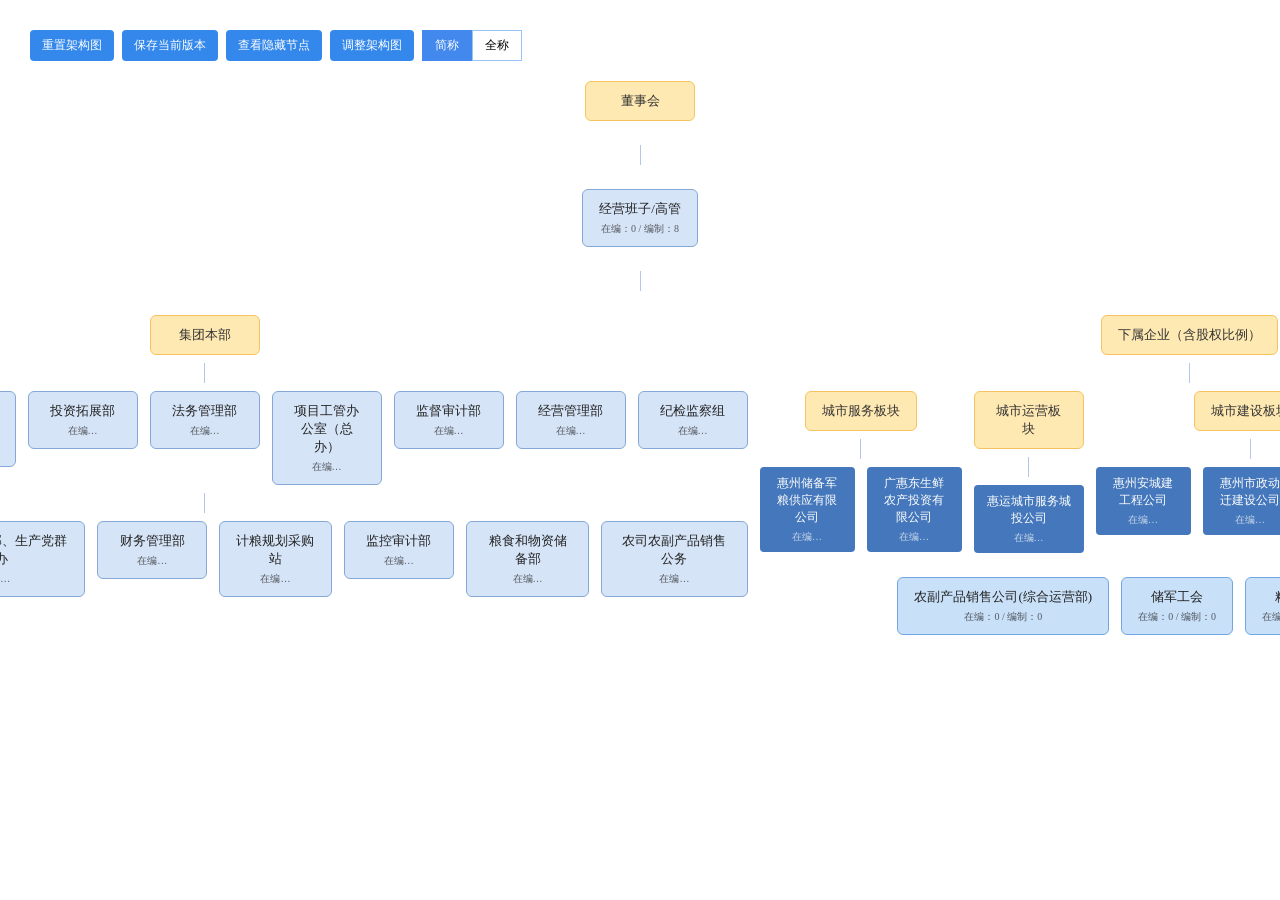
<file: src/imports/pasted_text/huizhou-org-chart.html>
<!DOCTYPE html>
<html lang="zh-CN">
<head>
<meta charset="UTF-8">
<title>惠州城投组织架构图</title>
<style>
*{margin:0;padding:0;box-sizing:border-box;font-family:PingFang SC,Microsoft YaHei;}
body{background:#fff;padding:30px;}
.tree-container{display:flex;flex-direction:column;align-items:center;gap:24px;}
/* 节点通用样式 */
.node{padding:10px 16px;border-radius:6px;text-align:center;min-width:110px;font-size:13px;position:relative;}
.node-yellow{background:#ffe9b3;border:1px solid #f7c360;color:#333;}
.node-blue{background:#d6e4f7;border:1px solid #84a9d8;color:#222;}
.node-darkblue{background:#4477bb;color:#fff;border-radius:4px;min-width:95px;padding:8px 12px;font-size:12px;}
.node-lightblue{background:#c9e0f9;border:1px solid #72a6e3;color:#222;}
/* 层级容器 */
.level-row{display:flex;gap:12px;justify-content:center;align-items:flex-start;position:relative;}
.level-col{display:flex;flex-direction:column;align-items:center;gap:8px;}
/* 连接线简易示意（Figma可手动替换矢量线条） */
.line-vertical{width:1px;height:20px;background:#b3c7e8;margin:0 auto;}
.line-horizontal{height:1px;background:#b3c7e8;position:absolute;z-index:-1;}
/* 底部在编小字 */
.node-sub{font-size:10px;margin-top:4px;opacity:0.7;}
/* 顶部操作栏 */
.tool-bar{display:flex;gap:8px;margin-bottom:20px;width:100%;}
.tool-btn{padding:6px 12px;background:#3488eb;color:#fff;border:none;border-radius:4px;font-size:12px;}
.switch-tag{display:flex;}
.switch-tag>div{padding:6px 12px;border:1px solid #99c3f5;font-size:12px;}
.switch-tag .active{background:#4288ed;color:#fff;border-color:#4288ed;}
</style>
</head>
<body>
<div class="tool-bar">
    <button class="tool-btn">重置架构图</button>
    <button class="tool-btn">保存当前版本</button>
    <button class="tool-btn">查看隐藏节点</button>
    <button class="tool-btn">调整架构图</button>
    <div class="switch-tag">
        <div class="active">简称</div>
        <div>全称</div>
    </div>
</div>

<div class="tree-container">
    <!-- 顶层：董事会 -->
    <div class="node node-yellow">董事会</div>
    <div class="line-vertical"></div>

    <!-- 第二层：经营班子/高管 -->
    <div class="node node-blue">
        经营班子/高管
        <div class="node-sub">在编：0 / 编制：8</div>
    </div>
    <div class="line-vertical"></div>

    <!-- 第三层：集团本部 + 下属企业两大分支 -->
    <div class="level-row" style="width:1600px;">
        <!-- 左分支：集团本部 -->
        <div class="level-col">
            <div class="node node-yellow">集团本部</div>
            <div class="line-vertical"></div>
            <!-- 集团本部职能部门（红框第一组） -->
            <div class="level-row">
                <div class="node node-blue">党委办公室（人力）<div class="node-sub">在编…</div></div>
                <div class="node node-blue">综合办公室（董事会）<div class="node-sub">在编…</div></div>
                <div class="node node-blue">资金管理财务中心<div class="node-sub">在编…</div></div>
                <div class="node node-blue">投资拓展部<div class="node-sub">在编…</div></div>
                <div class="node node-blue">法务管理部<div class="node-sub">在编…</div></div>
                <div class="node node-blue">项目工管办公室（总办）<div class="node-sub">在编…</div></div>
                <div class="node node-blue">监督审计部<div class="node-sub">在编…</div></div>
                <div class="node node-blue">经营管理部<div class="node-sub">在编…</div></div>
                <div class="node node-blue">纪检监察组<div class="node-sub">在编…</div></div>
            </div>
            <div class="line-vertical"></div>
            <!-- 集团本部下层职能（红框第二组） -->
            <div class="level-row">
                <div class="node node-blue">经营班子<div class="node-sub">在编…</div></div>
                <div class="node node-blue">高管<div class="node-sub">在编…</div></div>
                <div class="node node-blue">综合办管安部、生产党群经办<div class="node-sub">在编…</div></div>
                <div class="node node-blue">财务管理部<div class="node-sub">在编…</div></div>
                <div class="node node-blue">计粮规划采购站<div class="node-sub">在编…</div></div>
                <div class="node node-blue">监控审计部<div class="node-sub">在编…</div></div>
                <div class="node node-blue">粮食和物资储备部<div class="node-sub">在编…</div></div>
                <div class="node node-blue">农司农副产品销售公务<div class="node-sub">在编…</div></div>
            </div>
        </div>

        <!-- 右分支：下属企业（含股权比例） -->
        <div class="level-col">
            <div class="node node-yellow">下属企业（含股权比例）</div>
            <div class="line-vertical"></div>
            <!-- 四大板块横向排列 -->
            <div class="level-row">
                <!-- 城市服务板块 -->
                <div class="level-col">
                    <div class="node node-yellow">城市服务板块</div>
                    <div class="line-vertical"></div>
                    <div class="level-row">
                        <div class="node node-darkblue">惠州储备军粮供应有限公司<div class="node-sub">在编…</div></div>
                        <div class="node node-darkblue">广惠东生鲜农产投资有限公司<div class="node-sub">在编…</div></div>
                    </div>
                </div>
                <!-- 城市运营板块 -->
                <div class="level-col">
                    <div class="node node-yellow">城市运营板块</div>
                    <div class="line-vertical"></div>
                    <div class="node node-darkblue">惠运城市服务城投公司<div class="node-sub">在编…</div></div>
                </div>
                <!-- 城市建设板块 -->
                <div class="level-col">
                    <div class="node node-yellow">城市建设板块</div>
                    <div class="line-vertical"></div>
                    <div class="level-row">
                        <div class="node node-darkblue">惠州安城建工程公司<div class="node-sub">在编…</div></div>
                        <div class="node node-darkblue">惠州市政动迁建设公司<div class="node-sub">在编…</div></div>
                        <div class="node node-darkblue">惠州建筑工程监理公司<div class="node-sub">在编…</div></div>
                    </div>
                </div>
                <!-- 城市开发板块 -->
                <div class="level-col">
                    <div class="node node-yellow">城市开发板块</div>
                    <div class="line-vertical"></div>
                    <div class="level-row">
                        <div class="node node-darkblue">惠州城投开发置业公司<div class="node-sub">在编…</div></div>
                        <div class="node node-darkblue">惠发展城投有限公司<div class="node-sub">在编…</div></div>
                    </div>
                </div>
            </div>
            <!-- 底层辅助板块 -->
            <div class="level-row" style="margin-top:16px;">
                <div class="node node-lightblue">农副产品销售公司(综合运营部)<div class="node-sub">在编：0 / 编制：0</div></div>
                <div class="node node-lightblue">储军工会<div class="node-sub">在编：0 / 编制：0</div></div>
                <div class="node node-lightblue">粮食集团<div class="node-sub">在编：0 / 编制：0</div></div>
                <div class="node node-lightblue">外包人员<div class="node-sub">在编：0 / 编制：0</div></div>
            </div>
        </div>
    </div>
</div>
</body>
</html>
</file>
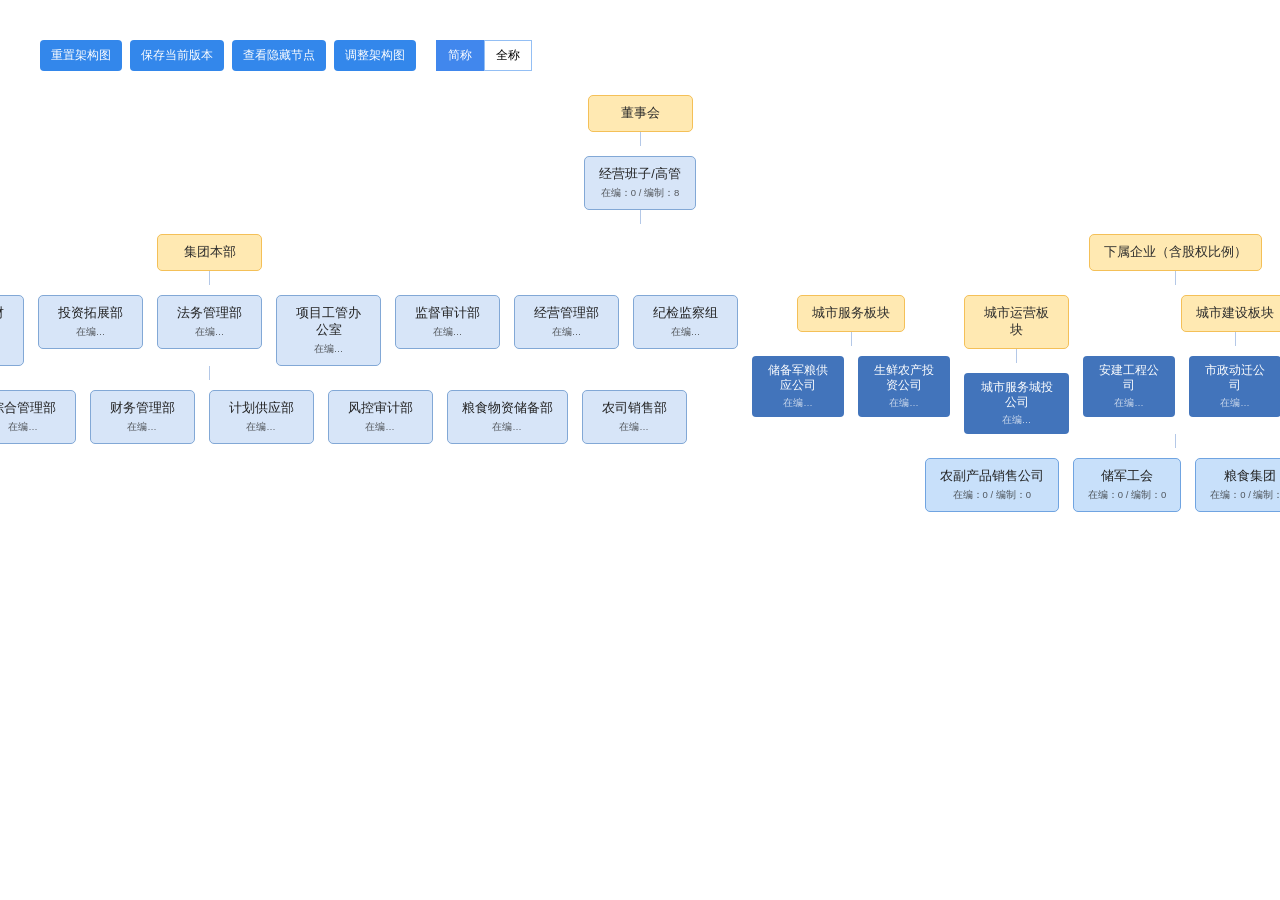
<file: src/imports/pasted_text/org-chart.html>
<!DOCTYPE html>
<html lang="zh-CN">
<head>
<meta charset="UTF-8">
<title>组织架构图-层级树形（适配Figma）</title>
<style>
*{margin:0;padding:0;box-sizing:border-box;font-family:"Microsoft YaHei",PingFang SC,sans-serif;}
body{background:#ffffff;padding:40px;}

/* 树形布局核心：嵌套 flex 实现层级关系 */
.tree{display:flex;flex-direction:column;align-items:center;}
.tree-node{display:flex;flex-direction:column;align-items:center;position:relative;}
.tree-children{display:flex;gap:14px;margin-top:10px;position:relative;}

/* 连线样式，体现层级父子 */
.connector-vert{width:1px;background:#b4c8e7;height:14px;margin:0 auto;}

/* 节点盒子样式 */
.box{padding:9px 14px;border-radius:5px;text-align:center;font-size:12.5px;min-width:105px;}
.box-yellow{background:#ffe9b2;border:1px solid #f4c058;color:#2c2c2c;}
.box-blue{background:#d7e5f8;border:1px solid #82a8d6;color:#222;}
.box-darkblue{background:#4274bb;color:#ffffff;border-radius:4px;min-width:92px;padding:7px 11px;font-size:11.5px;}
.box-lightblue{background:#c8e0fa;border:1px solid #70a4e1;color:#222;}
.box-footer{font-size:9.5px;margin-top:4px;opacity:0.72;}

/* 顶部操作栏 */
.toolbar{display:flex;gap:8px;margin-bottom:24px;}
.btn{background:#3387eb;color:#fff;border:none;padding:6px 11px;border-radius:4px;font-size:12px;}
.switch-group{display:flex;margin-left:12px;}
.switch-item{border:1px solid #94bff4;padding:6px 11px;font-size:12px;}
.switch-item.active{background:#4187ed;color:#fff;border-color:#4187ed;}
</style>
</head>
<body>
<div class="toolbar">
    <button class="btn">重置架构图</button>
    <button class="btn">保存当前版本</button>
    <button class="btn">查看隐藏节点</button>
    <button class="btn">调整架构图</button>
    <div class="switch-group">
        <div class="switch-item active">简称</div>
        <div class="switch-item">全称</div>
    </div>
</div>

<div class="tree">
    <!-- 第1级 董事会 -->
    <div class="tree-node">
        <div class="box box-yellow">董事会</div>
        <div class="connector-vert"></div>
        <div class="tree-children">
            <!-- 第2级 经营班子/高管 -->
            <div class="tree-node">
                <div class="box box-blue">
                    经营班子/高管
                    <div class="box-footer">在编：0 / 编制：8</div>
                </div>
                <div class="connector-vert"></div>
                <div class="tree-children">

                    <!-- ========== 左分支：集团本部 ========== -->
                    <div class="tree-node">
                        <div class="box box-yellow">集团本部</div>
                        <div class="connector-vert"></div>
                        <div class="tree-children">
                            <!-- 集团本部第一排职能部门 -->
                            <div class="tree-node"><div class="box box-blue">党委办公室<div class="box-footer">在编…</div></div></div>
                            <div class="tree-node"><div class="box box-blue">综合办公室<div class="box-footer">在编…</div></div></div>
                            <div class="tree-node"><div class="box box-blue">资金管理财务中心<div class="box-footer">在编…</div></div></div>
                            <div class="tree-node"><div class="box box-blue">投资拓展部<div class="box-footer">在编…</div></div></div>
                            <div class="tree-node"><div class="box box-blue">法务管理部<div class="box-footer">在编…</div></div></div>
                            <div class="tree-node"><div class="box box-blue">项目工管办公室<div class="box-footer">在编…</div></div></div>
                            <div class="tree-node"><div class="box box-blue">监督审计部<div class="box-footer">在编…</div></div></div>
                            <div class="tree-node"><div class="box box-blue">经营管理部<div class="box-footer">在编…</div></div></div>
                            <div class="tree-node"><div class="box box-blue">纪检监察组<div class="box-footer">在编…</div></div></div>
                        </div>
                        <div class="connector-vert"></div>
                        <div class="tree-children">
                            <!-- 集团本部第二排部门 -->
                            <div class="tree-node"><div class="box box-blue">经营班子<div class="box-footer">在编…</div></div></div>
                            <div class="tree-node"><div class="box box-blue">高管<div class="box-footer">在编…</div></div></div>
                            <div class="tree-node"><div class="box box-blue">综合管理部<div class="box-footer">在编…</div></div></div>
                            <div class="tree-node"><div class="box box-blue">财务管理部<div class="box-footer">在编…</div></div></div>
                            <div class="tree-node"><div class="box box-blue">计划供应部<div class="box-footer">在编…</div></div></div>
                            <div class="tree-node"><div class="box box-blue">风控审计部<div class="box-footer">在编…</div></div></div>
                            <div class="tree-node"><div class="box box-blue">粮食物资储备部<div class="box-footer">在编…</div></div></div>
                            <div class="tree-node"><div class="box box-blue">农司销售部<div class="box-footer">在编…</div></div></div>
                        </div>
                    </div>

                    <!-- ========== 右分支：下属企业（含股权比例） ========== -->
                    <div class="tree-node">
                        <div class="box box-yellow">下属企业（含股权比例）</div>
                        <div class="connector-vert"></div>
                        <div class="tree-children">
                            <!-- 城市服务板块 -->
                            <div class="tree-node">
                                <div class="box box-yellow">城市服务板块</div>
                                <div class="connector-vert"></div>
                                <div class="tree-children">
                                    <div class="tree-node"><div class="box box-darkblue">储备军粮供应公司<div class="box-footer">在编…</div></div></div>
                                    <div class="tree-node"><div class="box box-darkblue">生鲜农产投资公司<div class="box-footer">在编…</div></div></div>
                                </div>
                            </div>
                            <!-- 城市运营板块 -->
                            <div class="tree-node">
                                <div class="box box-yellow">城市运营板块</div>
                                <div class="connector-vert"></div>
                                <div class="tree-children">
                                    <div class="tree-node"><div class="box box-darkblue">城市服务城投公司<div class="box-footer">在编…</div></div></div>
                                </div>
                            </div>
                            <!-- 城市建设板块 -->
                            <div class="tree-node">
                                <div class="box box-yellow">城市建设板块</div>
                                <div class="connector-vert"></div>
                                <div class="tree-children">
                                    <div class="tree-node"><div class="box box-darkblue">安建工程公司<div class="box-footer">在编…</div></div></div>
                                    <div class="tree-node"><div class="box box-darkblue">市政动迁公司<div class="box-footer">在编…</div></div></div>
                                    <div class="tree-node"><div class="box box-darkblue">建筑监理公司<div class="box-footer">在编…</div></div></div>
                                </div>
                            </div>
                            <!-- 城市开发板块 -->
                            <div class="tree-node">
                                <div class="box box-yellow">城市开发板块</div>
                                <div class="connector-vert"></div>
                                <div class="tree-children">
                                    <div class="tree-node"><div class="box box-darkblue">城投开发置业<div class="box-footer">在编…</div></div></div>
                                    <div class="tree-node"><div class="box box-darkblue">惠发展城投<div class="box-footer">在编…</div></div></div>
                                </div>
                            </div>
                        </div>
                        <div class="connector-vert"></div>
                        <div class="tree-children">
                            <div class="tree-node"><div class="box box-lightblue">农副产品销售公司<div class="box-footer">在编：0 / 编制：0</div></div></div>
                            <div class="tree-node"><div class="box box-lightblue">储军工会<div class="box-footer">在编：0 / 编制：0</div></div></div>
                            <div class="tree-node"><div class="box box-lightblue">粮食集团<div class="box-footer">在编：0 / 编制：0</div></div></div>
                            <div class="tree-node"><div class="box box-lightblue">外包人员<div class="box-footer">在编：0 / 编制：0</div></div></div>
                        </div>
                    </div>
                </div>
            </div>
        </div>
    </div>
</div>
</body>
</html>
</file>
